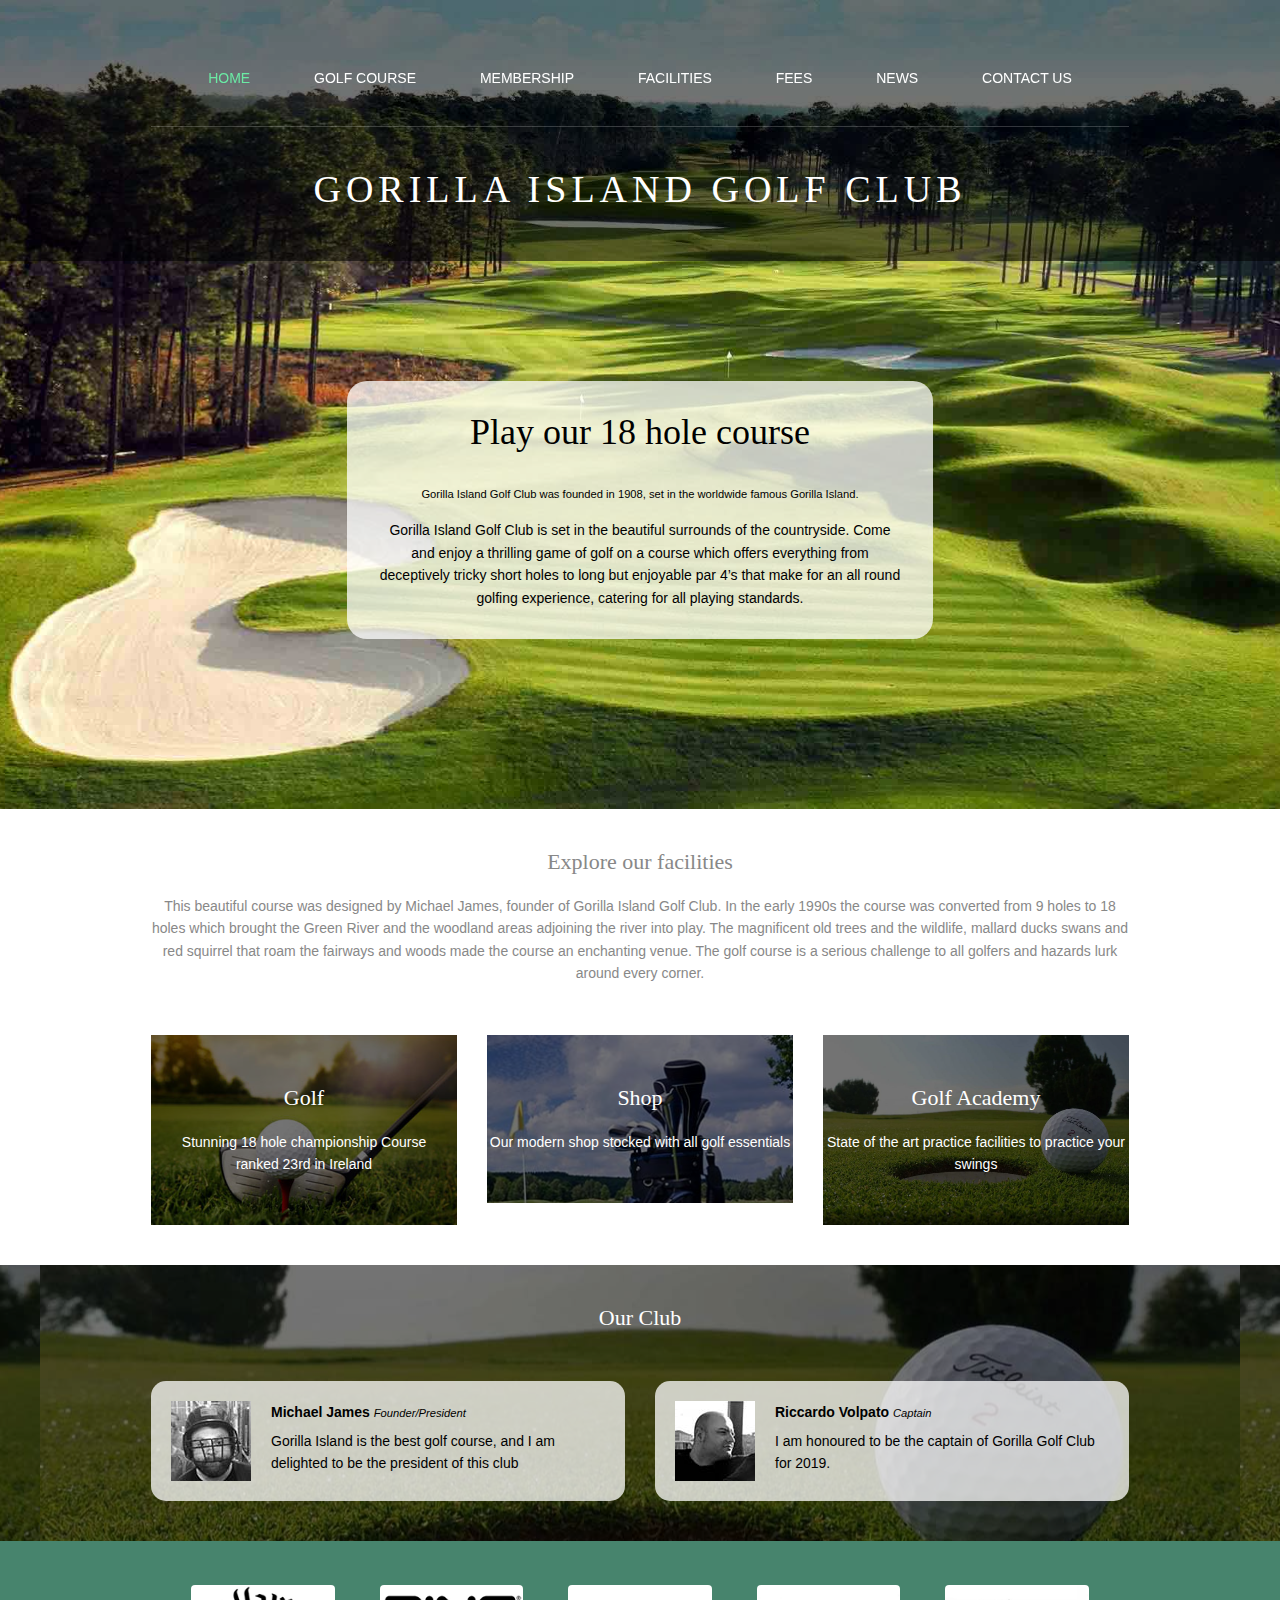
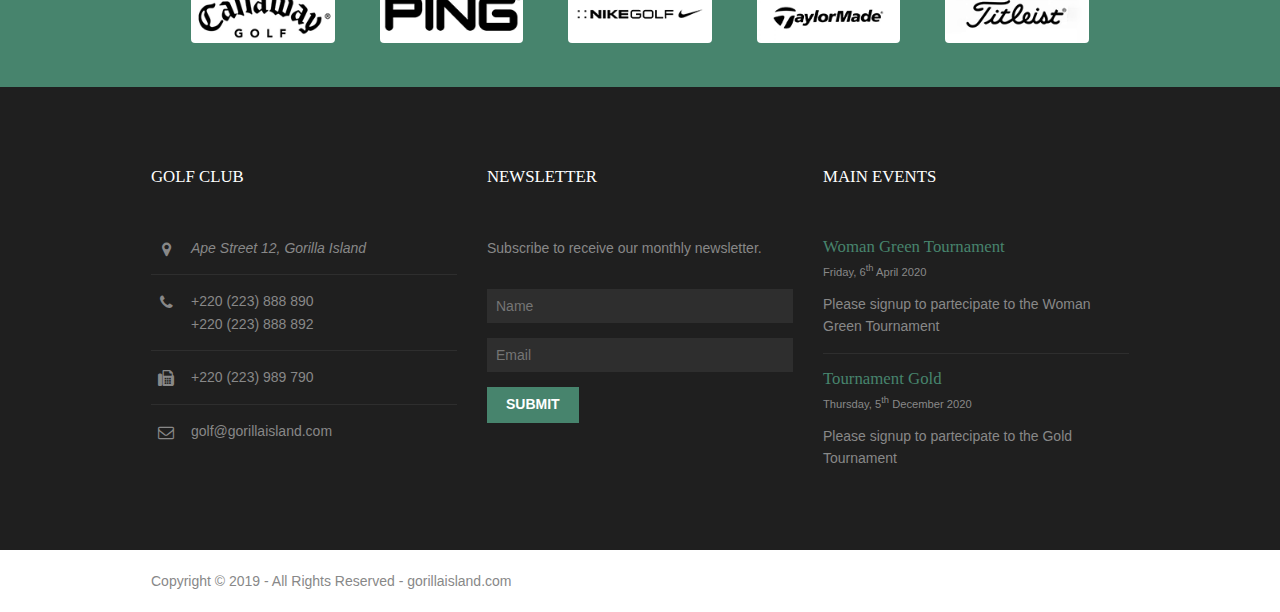
<file: index.html>
<!DOCTYPE html>
<html lang="en">
    <head>
        <title>Gorilla Island Golf Club</title>
        <meta charset="utf-8" />
        <meta http-equiv="Content-Type" content="text/html; charset=utf-8" />
        <link rel="icon" type="image/png" sizes="32x32" href="images/favicon/favicon-32x32.png" />
        <link rel="icon" type="image/png" sizes="96x96" href="images/favicon/favicon-96x96.png" />
        <link rel="icon" type="image/png" sizes="16x16" href="images/favicon/favicon-16x16.png" />
        <meta name="robots" content="index, follow" />
        <meta name="theme-color" content="#47846d" />
        <meta name="description" content="Gorilla Island golf course, our team, golf course, golf tournaments, driving range, pga tour, titleist, callaway, ping, taylormade" />
        <meta name="viewport" content="width=device-width, initial-scale=1.0, maximum-scale=1.0, user-scalable=no" />
        <link href="styles/layout.css" rel="stylesheet" type="text/css" media="all" />
        <link href="styles/jquery.modal.min.css" rel="stylesheet" type="text/css" media="all" />
        <meta property="og:title" content="European Travel Destinations">
        <meta property="og:description" content="orilla Island golf course, our team, golf course, golf tournaments, driving range, pga tour, titleist, callaway, ping, taylormade">
        <meta property="og:image" content="http://euro-travel-example.com/images/golf_1.jpg">
        <meta property="og:url" content="https://gorillaislandgolfclub.netlify.com">
        <meta property="twitter:title" content="European Travel Destinations">
        <meta property="twitter:description" content="orilla Island golf course, our team, golf course, golf tournaments, driving range, pga tour, titleist, callaway, ping, taylormade">
        <meta property="twitter:image" content="http://euro-travel-example.com/images/golf_1.jpg">
        <meta name="twitter:card" content="summary_large_image">
    </head>
    <body id="top">
        <!--background image -->
        <div class="bgded">
            <div class="wrapper overlay headerOverlay">
                <header id="header" class="hoc clear">
                    <nav id="main-nav" class="clear">
                        <input class="menu-btn" type="checkbox" id="menu-btn" />
                        <label class="menu-icon" for="menu-btn">
                            <span class="navicon"></span>
                        </label>
                        <ul class="menu">
                            <li class="active"><a href="/">Home</a></li>
                            <li><a href="/golf-course">Golf Course</a></li>
                            <li><a href="/membership">Membership</a></li>
                            <li><a href="/facilities">Facilities</a></li>
                            <li><a href="/fees">Fees</a></li>
                            <li><a href="/news">News</a></li>
                            <li><a href="/contact-us">Contact Us</a></li>
                        </ul>
                    </nav>
                    <div id="logo">
                        <h1>
                            <a href="index.html">Gorilla Island Golf Club</a>
                        </h1>
                    </div>
                </header>
            </div>
            <div id="pageintro" class="hoc clear">
                <article>
                    <div class="introtxt">
                        <h2 class="heading">
                            Play our 18 hole course
                        </h2>
                        <p class="font-xs nospace">
                            Gorilla Island Golf Club was founded in 1908, set in the worldwide famous Gorilla Island.
                        </p>
                        <p>
                            Gorilla Island Golf Club is set in the beautiful surrounds of the countryside. Come and enjoy a thrilling game
                            of golf on a course which offers everything from deceptively tricky short holes to long but enjoyable par 4’s
                            that make for an all round golfing experience, catering for all playing standards.
                        </p>
                    </div>
                </article>
            </div>
        </div>

        <div class="wrapper row3">
            <main class="hoc container clear">
                <div class="center btmspace-50">
                    <h2 class="heading">Explore our facilities</h2>
                    <p>
                        This beautiful course was designed by Michael James, founder of Gorilla Island Golf Club. In the early 1990s the
                        course was converted from 9 holes to 18 holes which brought the Green River and the woodland areas adjoining the
                        river into play. The magnificent old trees and the wildlife, mallard ducks swans and red squirrel that roam the
                        fairways and woods made the course an enchanting venue. The golf course is a serious challenge to all golfers and
                        hazards lurk around every corner.
                    </p>
                </div>
                <ul class="nospace group blocks">
                    <li class="one_third first bgded overlay" style="background-image:url('images/golf_9.jpg');">
                        <h2>Golf</h2>
                        Stunning 18 hole championship Course <br />
                        ranked 23rd in Ireland
                    </li>
                    <li class="one_third bgded overlay" style="background-image:url('images/golf_8.jpg');">
                        <h2>Shop</h2>
                        Our modern shop stocked with all golf essentials
                    </li>
                    <li class="one_third bgded overlay" style="background-image:url('images/golf_12.jpg');">
                        <h2>Golf Academy</h2>
                        State of the art practice facilities to practice your swings
                    </li>
                </ul>
                <div class="clear"></div>
            </main>
        </div>
        <div class="bgded overlay" style="background:url('images/golf_12.jpg') center center;">
            <section id="testimonials" class="hoc container clear">
                <div class="center btmspace-50">
                    <h2 class="heading">Our Club</h2>
                </div>
                <ul class="nospace group">
                    <li class="one_half first">
                        <div class="clear">
                            <img src="images/founder.jpg" alt="Founder image" />
                            <span class="block"><strong>Michael James</strong> <em>Founder/President</em></span>
                            <blockquote>
                                Gorilla Island is the best golf course, and I am delighted to be the president of this club
                            </blockquote>
                        </div>
                    </li>
                    <li class="one_half">
                        <div class="clear">
                            <img src="images/captain.jpg" alt="" />
                            <span class="block"><strong>Riccardo Volpato</strong> <em>Captain</em></span>
                            <blockquote>
                                I am honoured to be the captain of Gorilla Golf Club for 2019.
                            </blockquote>
                        </div>
                    </li>
                </ul>
            </section>
        </div>
        <div class="wrapper coloured">
            <div class="hoc clear">
                <figure id="logos">
                    <ul class="nospace group">
                        <li>
                            <img src="images/logo/callaway.png" alt="Logo Callaway" />
                        </li>
                        <li>
                            <img src="images/logo/ping.png" alt="Logo Ping" />
                        </li>
                        <li>
                            <img src="images/logo/naike.png" alt="Logo Naike" />
                        </li>
                        <li>
                            <img src="images/logo/taylorMade.png" alt="" />
                        </li>
                        <li>
                            <img src="images/logo/titleist.png" alt="" />
                        </li>
                    </ul>
                    <figcaption class="hidden">
                        <a class="btn small" href="#">More &raquo;</a>
                    </figcaption>
                </figure>
            </div>
        </div>
        <div class="wrapper row4">
            <footer id="footer" class="hoc clear">
                <div class="one_third first">
                    <h6 class="title">Golf Club</h6>
                    <ul class="nospace linklist contact">
                        <li>
                            <i class="fa fa-map-marker"></i>
                            <address>
                                Ape Street 12, Gorilla Island
                            </address>
                        </li>
                        <li>
                            <i class="fa fa-phone"></i> +220 (223) 888 890<br />
                            +220 (223) 888 892
                        </li>
                        <li><i class="fa fa-fax"></i> +220 (223) 989 790</li>
                        <li>
                            <i class="fa fa-envelope-o"></i>
                            golf@gorillaisland.com
                        </li>
                    </ul>
                </div>

                <div class="one_third">
                    <h6 class="title">newsletter</h6>
                    <p class="btmspace-30">
                        Subscribe to receive our monthly newsletter.
                    </p>
                    <form id="newsletterForm" novalidate="novalidate" action method="GET">
                        <fieldset>
                            <legend>Newsletter:</legend>
                            <input class="btmspace-15" type="text" name="name" value=""  placeholder="Name" required  />
                            <input class="btmspace-15" type="email"  name="email" value="" placeholder="Email" required />
                            <button type="submit" value="submit">Submit</button>
                        </fieldset>
                    </form>
                </div>
                <div class="one_third">
                    <h6 class="title">Main Events</h6>
                    <ul class="nospace linklist">
                        <li>
                            <article>
                                <h2 class="nospace font-x1">
                                    <a href="/news">Woman Green Tournament </a>
                                </h2>
                                <time class="font-xs block btmspace-10" datetime="2020-04-06">Friday, 6<sup>th</sup> April 2020</time>
                                <p class="nospace">
                                    Please signup to partecipate to the Woman Green Tournament
                                </p>
                            </article>
                        </li>
                        <li>
                            <article>
                                <h2 class="nospace font-x1">
                                    <a href="/news">Tournament Gold</a>
                                </h2>
                                <time class="font-xs block btmspace-10" datetime="2020-04-05">Thursday, 5<sup>th</sup> December 2020</time>
                                <p class="nospace">
                                    Please signup to partecipate to the Gold Tournament
                                </p>
                            </article>
                        </li>
                    </ul>
                </div>
            </footer>
        </div>
        <div class="wrapper row5">
            <div id="copyright" class="hoc clear">
                <p class="fl_left">
                    Copyright &copy; 2019 - All Rights Reserved -
                    <a href="#">gorillaisland.com</a>
                </p>
            </div>
        </div>
        <div class="modal center" id="newsletter-modal">
            <div class="stack">
                <h2>Hi <span id="newsletterName"></span>, thanks for subscribing to our newsletter!</h2>
                <a id="modal-close" href="#" class="btn btn-primary" rel="modal:close">Close</a>
            </div>
        </div>
        <a id="backtotop" href="#top"><i class="fa fa-chevron-up"></i></a>
        <!-- JAVASCRIPTS -->
        <script src="scripts/jquery.min.js"></script>
        <script src="scripts/jquery.modal.min.js"></script>
        <script src="scripts/jquery.validate.min.js"></script>
        <script src="scripts/newsletter.js"></script>
        <script src="scripts/jquery.backtotop.js"></script>
    </body>
</html>
</file>
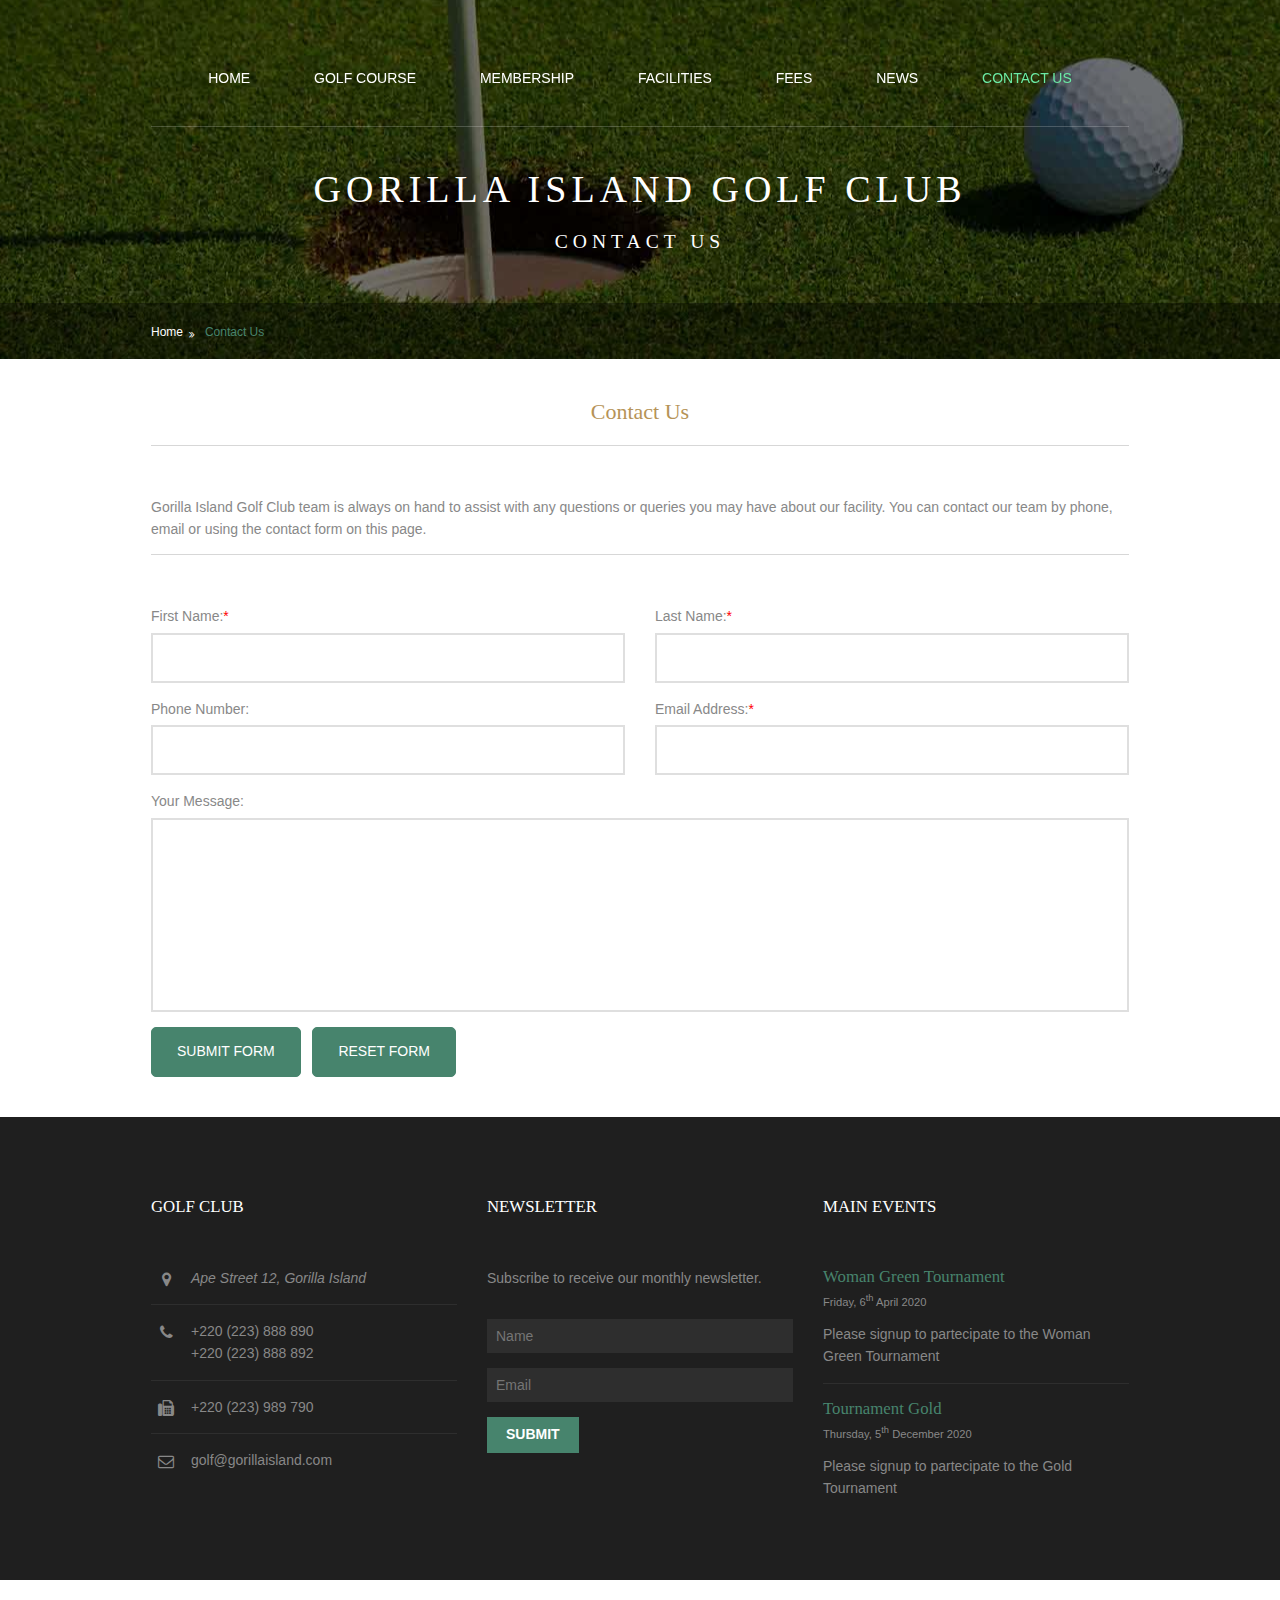
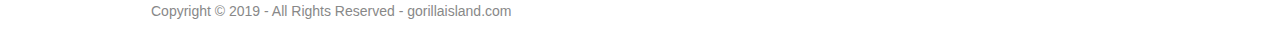
<file: contact-us/index.html>
<!DOCTYPE html>
<html lang="en">
    <head>
        <title>Gorilla Island Golf Club - About Us</title>
        <meta charset="utf-8" />
        <meta http-equiv="Content-Type" content="text/html; charset=utf-8" />
        <link rel="icon" type="image/png" sizes="32x32" href="../images/favicon/favicon-32x32.png" />
        <link rel="icon" type="image/png" sizes="96x96" href="../images/favicon/favicon-96x96.png" />
        <link rel="icon" type="image/png" sizes="16x16" href="../images/favicon/favicon-16x16.png" />
        <meta name="robots" content="index, follow" />
        <meta name="theme-color" content="#47846d" />
        <meta name="description" content="Gorilla Island golf course, contact our team, golf course, golf tournaments, driving range, pga tour, titleist, callaway, ping, taylormade" />
        <meta name="viewport" content="width=device-width, initial-scale=1.0, maximum-scale=1.0, user-scalable=no" />
        <link href="../styles/layout.css" rel="stylesheet" type="text/css" media="all" />
        <link href="../styles/jquery.modal.min.css" rel="stylesheet" type="text/css" media="all" />
    </head>

    <body id="top">
        <div class="bgded" style="background:url('../images/backgrounds/golf_bkg_1.jpg') center center;">
            <div class="wrapper overlay">
                <header id="header" class="hoc clear">
                    <nav id="main-nav" class="clear">
                        <input class="menu-btn" type="checkbox" id="menu-btn" />
                        <label class="menu-icon" for="menu-btn">
                            <span class="navicon"></span>
                        </label>
                        <ul class="menu">
                            <li><a href="/">Home</a></li>
                            <li><a href="/golf-course">Golf Course</a></li>
                            <li><a href="/membership">Membership</a></li>
                            <li><a href="/facilities">Facilities</a></li>
                            <li><a href="/fees">Fees</a></li>
                            <li><a href="/news">News</a></li>
                            <li class="active"><a href="/contact-us">Contact Us</a></li>
                        </ul>
                    </nav>
                    <div id="logo">
                        <h1>
                            <a href="/">Gorilla Island Golf Club</a>
                            <p>Contact Us</p>
                        </h1>
                    </div>
                </header>
            </div>
            <div class="wrapper row1">
                <div id="breadcrumb" class="hoc clear">
                    <ul>
                        <li><a href="/">Home</a></li>
                        <li><a href="/contact-us">Contact Us</a></li>
                    </ul>
                </div>
            </div>
        </div>
        <div class="wrapper row3">
            <main class="hoc container clear">
                <div class="content">
                    <div class="center btmspace-50">
                        <h1 class="gold">Contact Us</h1>
                        <hr />
                    </div>
                    <p>
                        Gorilla Island Golf Club team is always on hand to assist with any questions or queries you may have about our
                        facility. You can contact our team by phone, email or using the contact form on this page.
                    </p>
                    <div class="wrapper row3">
                        <section>
                            <div class="wrapper row3">
                                <div class="center btmspace-50">
                                    <hr />
                                </div>

                                <form id="contactForm" novalidate="novalidate" action method="GET">
                                    <div class="one_half first">
                                        <label for="firstname">First Name:<span>*</span></label>
                                        <input type="text" name="firstname" id="firstname" value="" size="22" required />
                                    </div>
                                    <div class="one_half">
                                        <label for="lastname">Last Name:<span>*</span></label>
                                        <input type="text" name="lastname" id="lastname" value="" size="22" required />
                                    </div>
                                    <div class="one_half first">
                                        <label for="email">Phone Number:</label>
                                        <input type="tel" name="phone" id="phone" value="" size="55" />
                                    </div>
                                    <div class="one_half">
                                        <label for="email">Email Address:<span>*</span></label>
                                        <input type="email" name="email" id="email" value="" size="55" required />
                                    </div>

                                    <div class="block clear">
                                        <label for="comment">Your Message:</label>
                                        <textarea name="comment" id="comment" cols="25" rows="10"></textarea>
                                    </div>
                                    <div>
                                        <input class="btn" type="submit" name="submit" value="Submit Form" />
                                        &nbsp;
                                        <input class="btn" type="reset" name="reset" value="Reset Form" />
                                    </div>
                                </form>

                                <div class="modal center" id="form-submit-modal">
                                    <div class="stack">
                                        <h2>Hi <span id="modalFirstName"></span>, thanks for contacting us!</h2>
                                        <p>Your Request has been submitted, we will reply a soon as possible!</p>
                                        <a id="modal-close" href="#" class="btn btn-primary" rel="modal:close">Close</a>
                                    </div>
                                </div>
                            </div>
                        </section>
                    </div>
                </div>
            </main>
        </div>

        <div class="wrapper row4">
            <footer id="footer" class="hoc clear">
                <div class="one_third first">
                    <h6 class="title">Golf Club</h6>
                    <ul class="nospace linklist contact">
                        <li>
                            <i class="fa fa-map-marker"></i>
                            <address>
                                Ape Street 12, Gorilla Island
                            </address>
                        </li>
                        <li>
                            <i class="fa fa-phone"></i> +220 (223) 888 890<br />
                            +220 (223) 888 892
                        </li>
                        <li><i class="fa fa-fax"></i> +220 (223) 989 790</li>
                        <li>
                            <i class="fa fa-envelope-o"></i>
                            golf@gorillaisland.com
                        </li>
                    </ul>
                </div>

                <div class="one_third">
                    <h6 class="title">newsletter</h6>
                    <p class="btmspace-30">
                        Subscribe to receive our monthly newsletter.
                    </p>
                    <form id="newsletterForm" novalidate="novalidate" action method="GET">
                        <fieldset>
                            <legend>Newsletter:</legend>
                            <input class="btmspace-15" type="text" name="name" value=""  placeholder="Name" required  />
                            <input class="btmspace-15" type="email"  name="email" value="" placeholder="Email" required />
                            <button type="submit" value="submit">Submit</button>
                        </fieldset>
                    </form>
                </div>
                <div class="one_third">
                    <h6 class="title">Main Events</h6>
                    <ul class="nospace linklist">
                        <li>
                            <article>
                                <h2 class="nospace font-x1">
                                    <a href="/news">Woman Green Tournament </a>
                                </h2>
                                <time class="font-xs block btmspace-10" datetime="2020-04-06">Friday, 6<sup>th</sup> April 2020</time>
                                <p class="nospace">
                                    Please signup to partecipate to the Woman Green Tournament
                                </p>
                            </article>
                        </li>
                        <li>
                            <article>
                                <h2 class="nospace font-x1">
                                    <a href="/news">Tournament Gold</a>
                                </h2>
                                <time class="font-xs block btmspace-10" datetime="2020-04-05">Thursday, 5<sup>th</sup> December 2020</time>
                                <p class="nospace">
                                    Please signup to partecipate to the Gold Tournament
                                </p>
                            </article>
                        </li>
                    </ul>
                </div>
            </footer>
        </div>
        <div class="wrapper row5">
            <div id="copyright" class="hoc clear">
                <p class="fl_left">
                    Copyright &copy; 2019 - All Rights Reserved -
                    <a href="#">gorillaisland.com</a>
                </p>
            </div>
        </div>
        <div class="modal center" id="newsletter-modal">
            <div class="stack">
                <h2>Hi <span id="newsletterName"></span>, thanks for subscribing to our newsletter!</h2>
                <a id="modal-close" href="#" class="btn btn-primary" rel="modal:close">Close</a>
            </div>
        </div>          
        <a id="backtotop" href="#top"><i class="fa fa-chevron-up"></i></a>
        <!-- JAVASCRIPTS -->
        <script src="../scripts/jquery.min.js"></script>
        <script src="../scripts/jquery.modal.min.js"></script>
        <script src="../scripts/jquery.validate.min.js"></script>
        <script src="../scripts/contact.js"></script>
        <script src="../scripts/newsletter.js"></script>
        <script src="../scripts/jquery.backtotop.js"></script>
    </body>
</html>
</file>
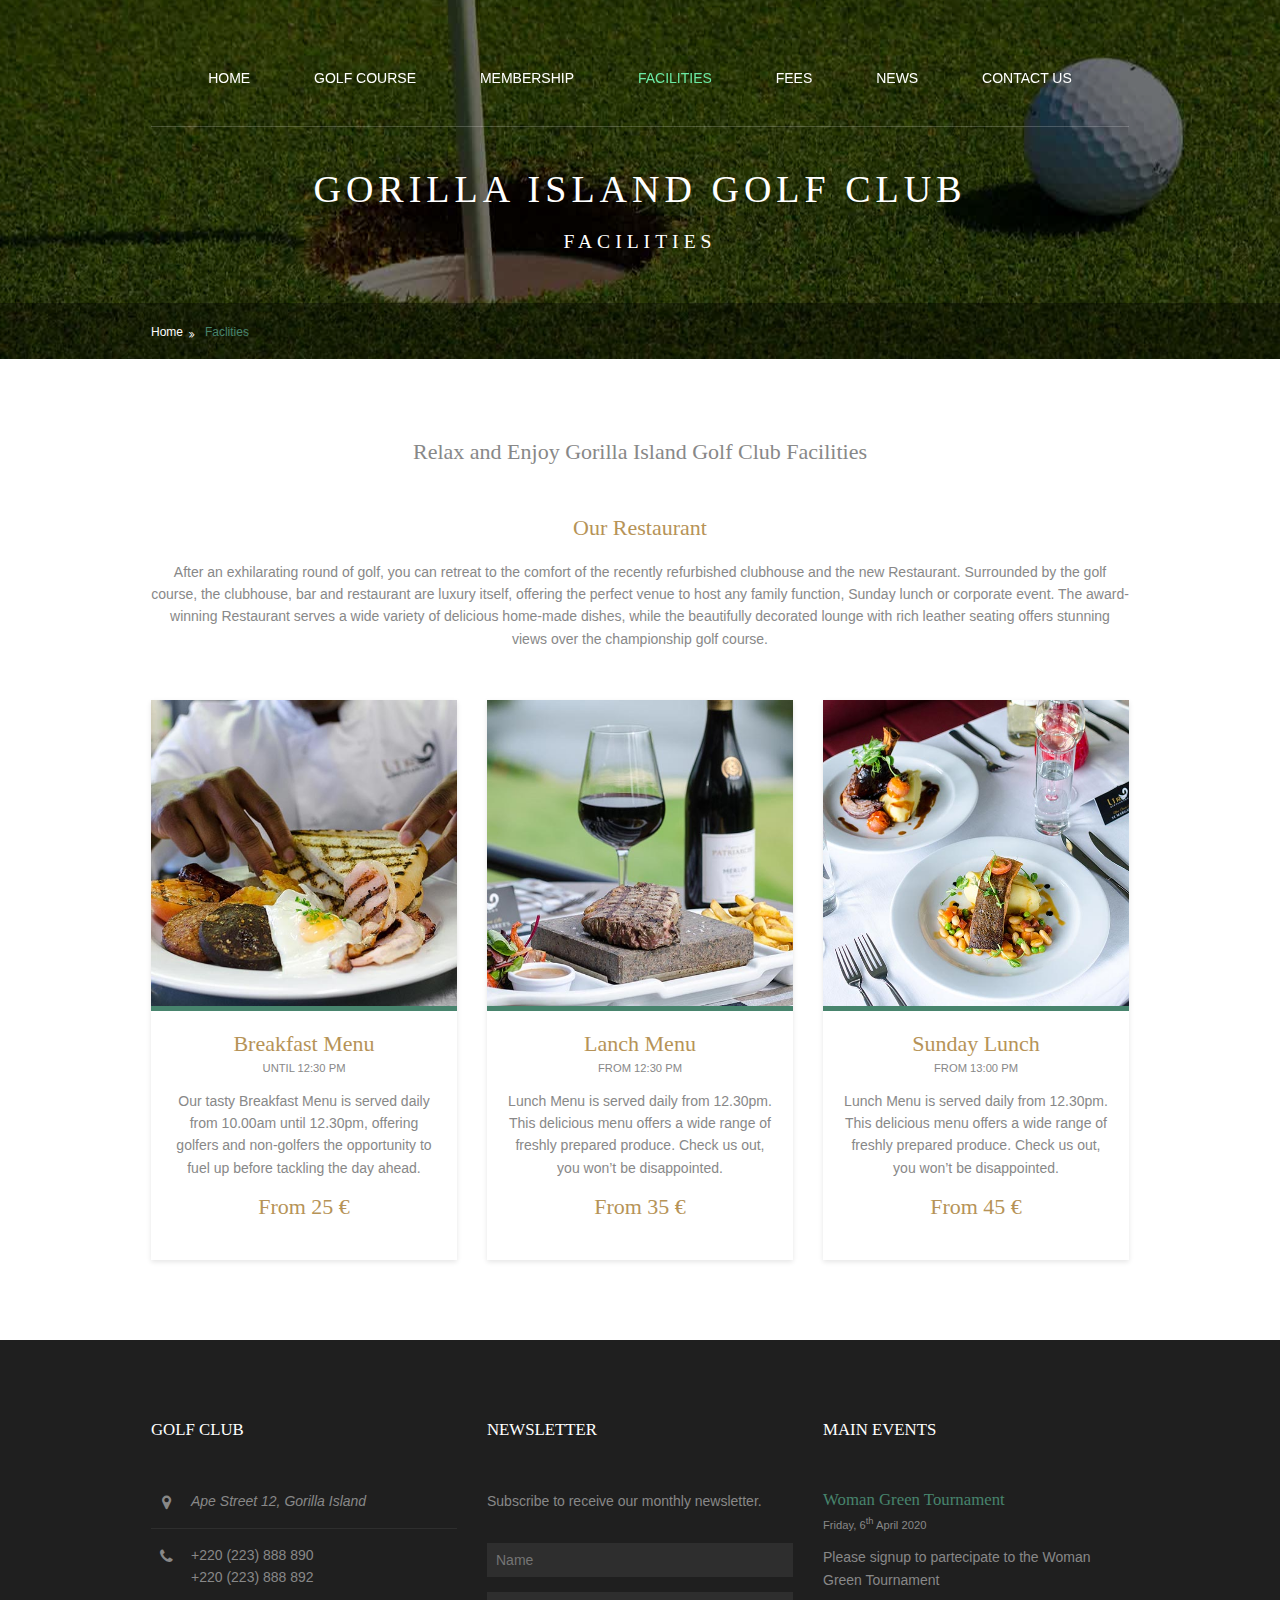
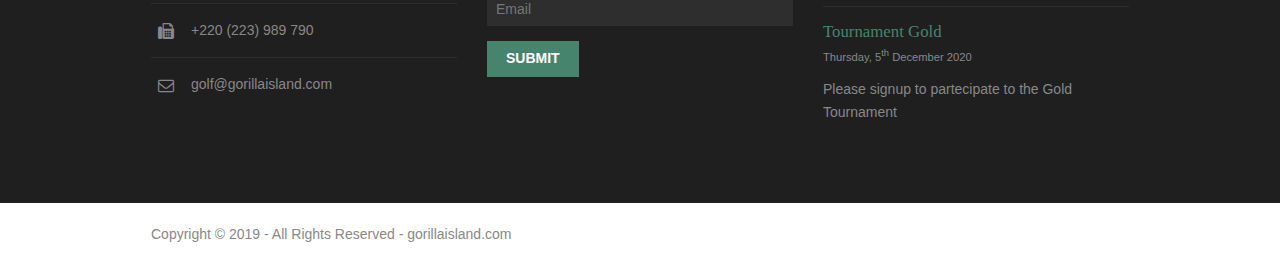
<file: facilities/index.html>
<!DOCTYPE html>
<html lang="en">
    <head>
        <title>Gorilla Island Golf Club - Facilities</title>
        <meta charset="utf-8" />
        <meta http-equiv="Content-Type" content="text/html; charset=utf-8" />
        <link rel="icon" type="image/png" sizes="32x32" href="../images/favicon/favicon-32x32.png" />
        <link rel="icon" type="image/png" sizes="96x96" href="../images/favicon/favicon-96x96.png" />
        <link rel="icon" type="image/png" sizes="16x16" href="../images/favicon/favicon-16x16.png" />
        <meta name="robots" content="index, follow" />
        <meta name="theme-color" content="#47846d" />
        <meta name="description" content="Gorilla Island golf course, our facilities, golf course, golf tournaments, driving range, pga tour, titleist, callaway, ping, taylormade" />
        <meta name="viewport" content="width=device-width, initial-scale=1.0, maximum-scale=1.0, user-scalable=no" />
        <link href="../styles/layout.css" rel="stylesheet" type="text/css" media="all" />
        <link href="../styles/jquery.modal.min.css" rel="stylesheet" type="text/css" media="all" />
    </head>

    <body id="top">
        <div class="bgded" style="background:url('../images/backgrounds/golf_bkg_1.jpg') center center;">
            <div class="wrapper overlay">
                <header id="header" class="hoc clear">
                    <nav id="main-nav" class="clear">
                        <input class="menu-btn" type="checkbox" id="menu-btn" />
                        <label class="menu-icon" for="menu-btn">
                            <span class="navicon"></span>
                        </label>
                        <ul class="menu">
                            <li><a href="/">Home</a></li>
                            <li><a href="/golf-course">Golf Course</a></li>
                            <li><a href="/membership">Membership</a></li>
                            <li class="active"><a href="/facilities">Facilities</a></li>
                            <li><a href="/fees">Fees</a></li>
                            <li><a href="/news">News</a></li>
                            <li><a href="/contact-us">Contact Us</a></li>
                        </ul>
                    </nav>
                    <div id="logo">
                        <h1>
                            <a href="/">Gorilla Island Golf Club</a>
                            <p>Facilities</p>
                        </h1>
                    </div>
                </header>
            </div>
            <div class="wrapper row1">
                <div id="breadcrumb" class="hoc clear">
                    <ul>
                        <li><a href="/">Home</a></li>
                        <li><a href="/facilities">Faclities</a></li>
                    </ul>
                </div>
            </div>
        </div>
        <div class="wrapper row3">
            <main class="hoc container clear">
                <div class="content">
                    <div class="wrapper row3">
                        <section class="hoc container clear">
                            <div class="center btmspace-50">
                                <h1>Relax and Enjoy Gorilla Island Golf Club Facilities</h1>
                            </div>
                            <div class="center btmspace-50">
                                <h1 class="heading gold">Our Restaurant</h1>
                                <p>
                                    After an exhilarating round of golf, you can retreat to the comfort of the recently refurbished
                                    clubhouse and the new Restaurant. Surrounded by the golf course, the clubhouse, bar and restaurant
                                    are luxury itself, offering the perfect venue to host any family function, Sunday lunch or corporate
                                    event. The award-winning Restaurant serves a wide variety of delicious home-made dishes, while the
                                    beautifully decorated lounge with rich leather seating offers stunning views over the championship golf
                                    course.
                                </p>
                            </div>
                            <ul class="nospace elements">
                                <li class="one_third first">
                                    <article>
                                        <img src="../images/rest_1.jpg" alt="golf restaurant" />
                                        <div class="txtwrap">
                                            <h6 class="heading gold">Breakfast Menu</h6>
                                            <time>UNTIL 12:30 PM</time>
                                            <p>
                                                Our tasty Breakfast Menu is served daily from 10.00am until 12.30pm, offering golfers and
                                                non-golfers the opportunity to fuel up before tackling the day ahead.
                                            </p>
                                            <h2 class="gold">From 25 €</h2>
                                        </div>
                                    </article>
                                </li>
                                <li class="one_third">
                                    <article>
                                        <img src="../images/rest_2.jpg" alt="golf restaurant" />
                                        <div class="txtwrap">
                                            <h6 class="heading gold">Lanch Menu</h6>
                                            <time>FROM 12:30 PM</time>
                                            <p>
                                                Lunch Menu is served daily from 12.30pm. This delicious menu offers a wide range of
                                                freshly prepared produce. Check us out, you won’t be disappointed.
                                            </p>
                                            <h2 class="gold">From 35 €</h2>
                                        </div>
                                    </article>
                                </li>
                                <li class="one_third">
                                    <article>
                                        <img src="../images/rest_3.jpg" alt="golf restaurant" />
                                        <div class="txtwrap">
                                            <h6 class="heading gold">Sunday Lunch</h6>
                                            <time>FROM 13:00 PM</time>
                                            <p>
                                                Lunch Menu is served daily from 12.30pm. This delicious menu offers a wide range of
                                                freshly prepared produce. Check us out, you won’t be disappointed.
                                            </p>
                                            <h2 class="gold">From 45 €</h2>
                                        </div>
                                    </article>
                                </li>
                            </ul>
                        </section>
                    </div>
                </div>
            </main>
        </div>

        <div class="wrapper row4">
            <footer id="footer" class="hoc clear">
                <div class="one_third first">
                    <h6 class="title">Golf Club</h6>
                    <ul class="nospace linklist contact">
                        <li>
                            <i class="fa fa-map-marker"></i>
                            <address>
                                Ape Street 12, Gorilla Island
                            </address>
                        </li>
                        <li>
                            <i class="fa fa-phone"></i> +220 (223) 888 890<br />
                            +220 (223) 888 892
                        </li>
                        <li><i class="fa fa-fax"></i> +220 (223) 989 790</li>
                        <li>
                            <i class="fa fa-envelope-o"></i>
                            golf@gorillaisland.com
                        </li>
                    </ul>
                </div>

                <div class="one_third">
                    <h6 class="title">newsletter</h6>
                    <p class="btmspace-30">
                        Subscribe to receive our monthly newsletter.
                    </p>
                    <form id="newsletterForm" novalidate="novalidate" action method="GET">
                        <fieldset>
                            <legend>Newsletter:</legend>
                            <input class="btmspace-15" type="text" name="name" value=""  placeholder="Name" required  />
                            <input class="btmspace-15" type="email"  name="email" value="" placeholder="Email" required />
                            <button type="submit" value="submit">Submit</button>
                        </fieldset>
                    </form>
                </div>
                <div class="one_third">
                    <h6 class="title">Main Events</h6>
                    <ul class="nospace linklist">
                        <li>
                            <article>
                                <h2 class="nospace font-x1">
                                    <a href="/news">Woman Green Tournament </a>
                                </h2>
                                <time class="font-xs block btmspace-10" datetime="2020-04-06">Friday, 6<sup>th</sup> April 2020</time>
                                <p class="nospace">
                                    Please signup to partecipate to the Woman Green Tournament
                                </p>
                            </article>
                        </li>
                        <li>
                            <article>
                                <h2 class="nospace font-x1">
                                    <a href="/news">Tournament Gold</a>
                                </h2>
                                <time class="font-xs block btmspace-10" datetime="2020-04-05">Thursday, 5<sup>th</sup> December 2020</time>
                                <p class="nospace">
                                    Please signup to partecipate to the Gold Tournament
                                </p>
                            </article>
                        </li>
                    </ul>
                </div>
            </footer>
        </div>
        <div class="wrapper row5">
            <div id="copyright" class="hoc clear">
                <p class="fl_left">
                    Copyright &copy; 2019 - All Rights Reserved -
                    <a href="#">gorillaisland.com</a>
                </p>
            </div>
        </div>
        <div class="modal center" id="newsletter-modal">
            <div class="stack">
                <h2>Hi <span id="newsletterName"></span>, thanks for subscribing to our newsletter!</h2>
                <a id="modal-close" href="#" class="btn btn-primary" rel="modal:close">Close</a>
            </div>
        </div>          
        <a id="backtotop" href="#top"><i class="fa fa-chevron-up"></i></a>
        <!-- JAVASCRIPTS -->
        <script src="../scripts/jquery.min.js"></script>
        <script src="../scripts/jquery.modal.min.js"></script>
        <script src="../scripts/jquery.validate.min.js"></script>
        <script src="../scripts/newsletter.js"></script>
        <script src="../scripts/jquery.backtotop.js"></script>
    </body>
</html>
</file>
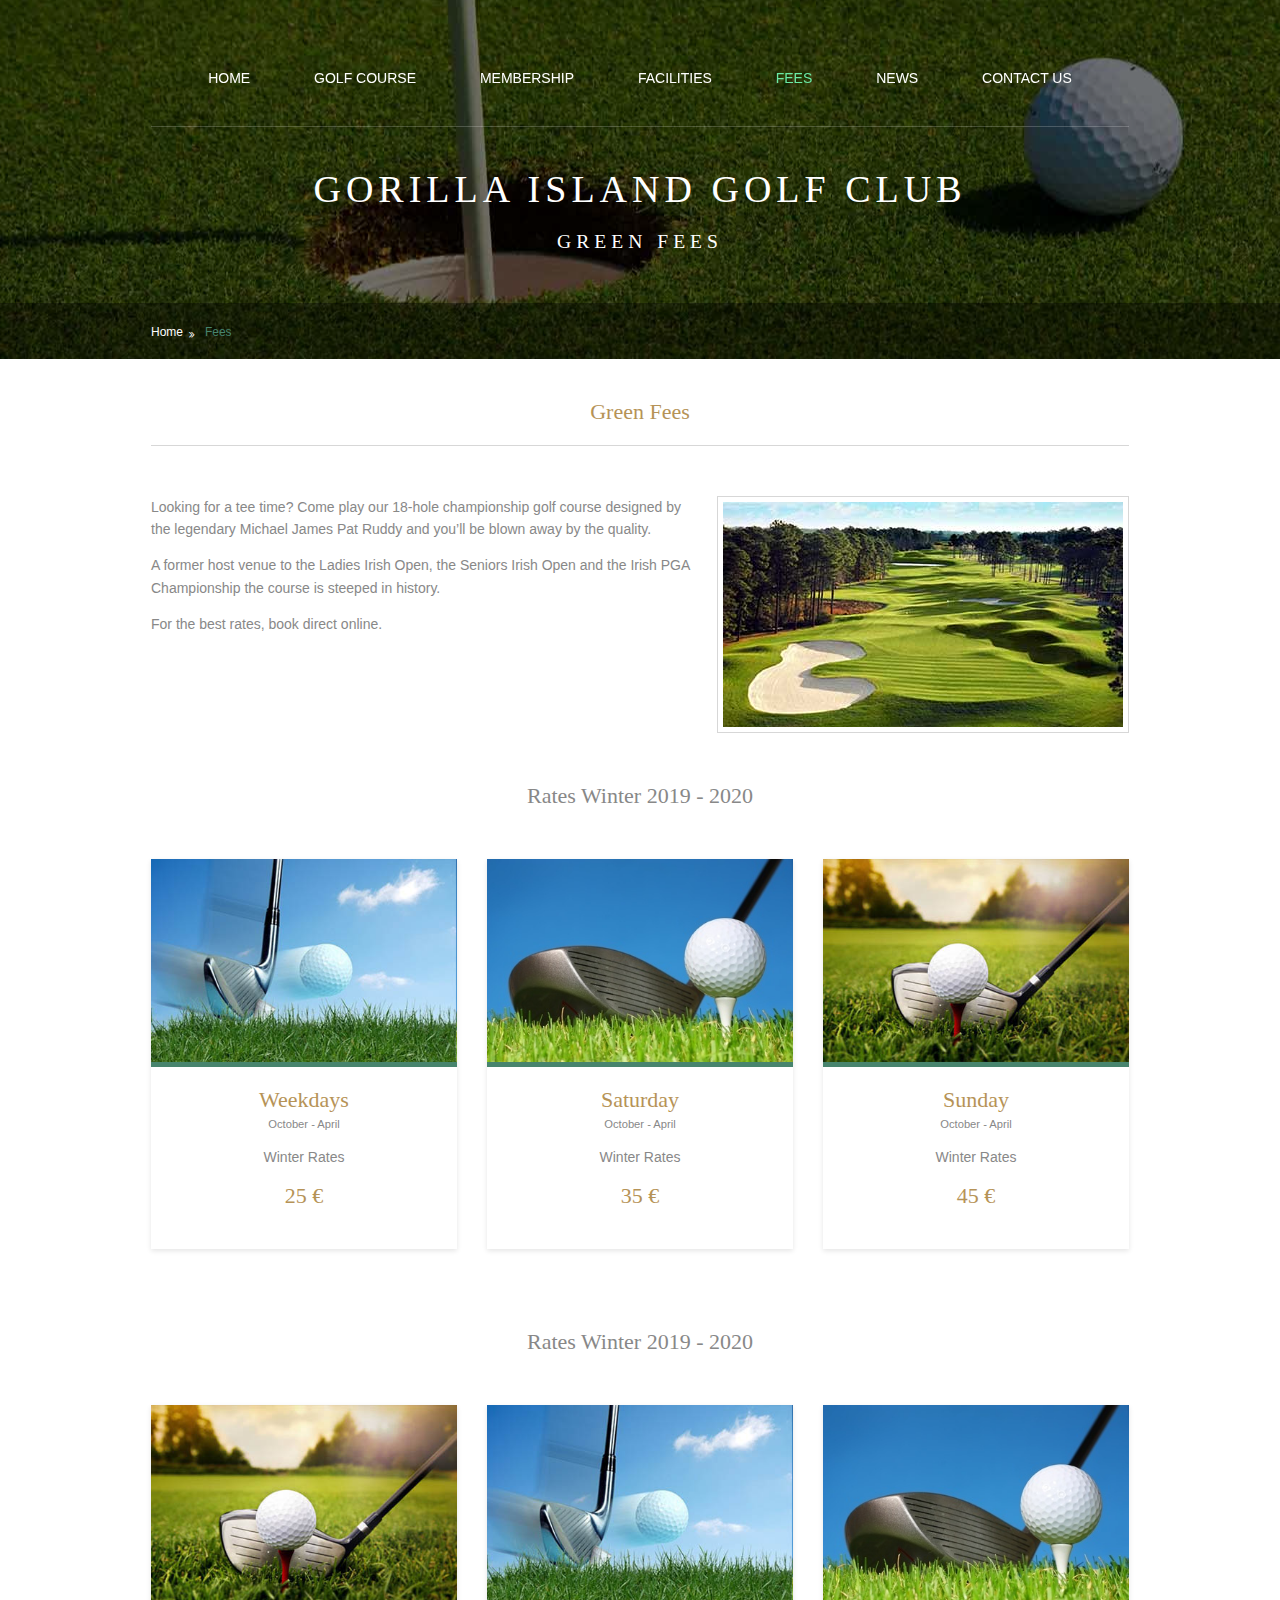
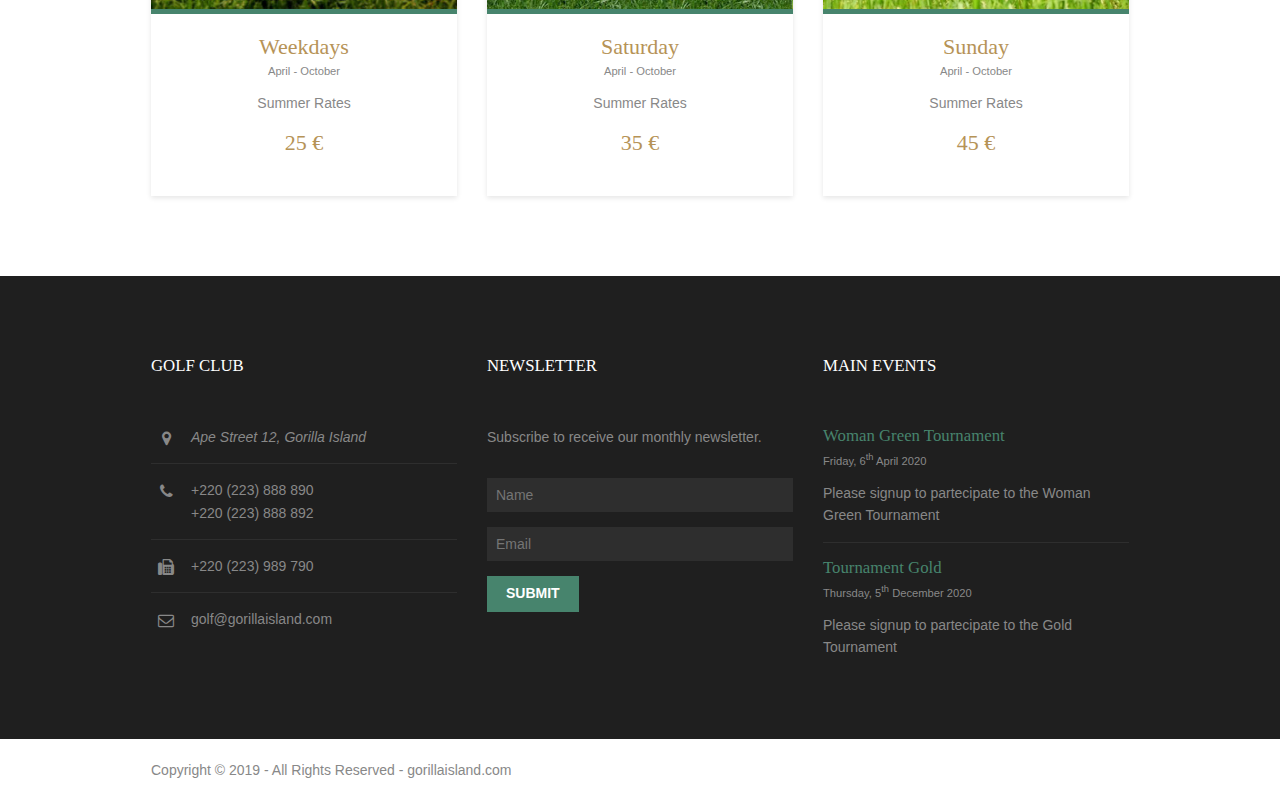
<file: fees/index.html>
<!DOCTYPE html>
<html lang="en">
    <head>
        <title>Gorilla Island Golf Club - Fees</title>
        <meta charset="utf-8" />
        <meta http-equiv="Content-Type" content="text/html; charset=utf-8" />
        <link rel="icon" type="image/png" sizes="32x32" href="../images/favicon/favicon-32x32.png" />
        <link rel="icon" type="image/png" sizes="96x96" href="../images/favicon/favicon-96x96.png" />
        <link rel="icon" type="image/png" sizes="16x16" href="../images/favicon/favicon-16x16.png" />
        <meta name="robots" content="index, follow" />
        <meta name="theme-color" content="#47846d" />
        <meta name="description" content="Gorilla Island golf course, our club fees, golf course, golf tournaments, driving range, pga tour, titleist, callaway, ping, taylormade" />
        <meta name="viewport" content="width=device-width, initial-scale=1.0, maximum-scale=1.0, user-scalable=no" />
        <link href="../styles/layout.css" rel="stylesheet" type="text/css" media="all" />
        <link href="../styles/jquery.modal.min.css" rel="stylesheet" type="text/css" media="all" />
    </head>

    <body id="top">
        <div class="bgded" style="background:url('../images/backgrounds/golf_bkg_1.jpg') center center;">
            <div class="wrapper overlay">
                <header id="header" class="hoc clear">
                    <nav id="main-nav" class="clear">
                        <input class="menu-btn" type="checkbox" id="menu-btn" />
                        <label class="menu-icon" for="menu-btn">
                            <span class="navicon"></span>
                        </label>
                        <ul class="menu">
                            <li><a href="/">Home</a></li>
                            <li><a href="/golf-course">Golf Course</a></li>
                            <li><a href="/membership">Membership</a></li>
                            <li><a href="/facilities">Facilities</a></li>
                            <li class="active"><a href="/fees">Fees</a></li>
                            <li><a href="/news">News</a></li>
                            <li><a href="/contact-us">Contact Us</a></li>
                        </ul>
                    </nav>
                    <div id="logo">
                        <h1>
                            <a href="/">Gorilla Island Golf Club</a>
                            <p>Green Fees</p>
                        </h1>
                    </div>
                </header>
            </div>
            <div class="wrapper row1">
                <div id="breadcrumb" class="hoc clear">
                    <ul>
                        <li><a href="/">Home</a></li>
                        <li><a href="/fees">Fees</a></li>
                    </ul>
                </div>
            </div>
        </div>
        <div class="wrapper row3">
            <main class="hoc container clear">
                <div class="content">
                    <div class="center btmspace-50">
                        <h1 class="gold">Green Fees</h1>
                        <hr />
                    </div>
                    <img class="imgr borderedbox inspace-5" src="../images/golf_2_1.jpg" alt="Golf Course" />
                    <p>
                        Looking for a tee time? Come play our 18-hole championship golf course designed by the legendary Michael James Pat
                        Ruddy and you’ll be blown away by the quality.
                    </p>
                    <p>
                        A former host venue to the Ladies Irish Open, the Seniors Irish Open and the Irish PGA Championship the course is
                        steeped in history.
                    </p>
                    <p>
                        For the best rates, book direct online.
                    </p>
                    <div class="wrapper row3">
                        <section class="hoc container clear">
                            <div class="center btmspace-50">
                                <h1>Rates Winter 2019 - 2020</h1>
                            </div>
                            <ul class="nospace elements">
                                <li class="one_third first">
                                    <article>
                                        <img src="../images/golf_14_1.jpg" alt="golf winter" />
                                        <div class="txtwrap">
                                            <h6 class="heading gold">Weekdays</h6>
                                            <time>October - April</time>
                                            <p>Winter Rates</p>
                                            <h2 class="gold">25 €</h2>
                                        </div>
                                    </article>
                                </li>
                                <li class="one_third">
                                    <article>
                                        <img src="../images/golf_13.jpg" alt="golf winter" />
                                        <div class="txtwrap">
                                            <h6 class="heading gold">Saturday</h6>
                                            <time>October - April</time>
                                            <p>Winter Rates</p>
                                            <h2 class="gold">35 €</h2>
                                        </div>
                                    </article>
                                </li>
                                <li class="one_third">
                                    <article>
                                        <img src="../images/golf_9.jpg" alt="golf winter" />
                                        <div class="txtwrap">
                                            <h6 class="heading gold">Sunday</h6>
                                            <time>October - April</time>
                                            <p>Winter Rates</p>
                                            <h2 class="gold">45 €</h2>
                                        </div>
                                    </article>
                                </li>
                            </ul>
                        </section>
                    </div>
                    <div class="wrapper row3">
                        <section class="hoc container clear">
                            <div class="center btmspace-50">
                                <h1>Rates Winter 2019 - 2020</h1>
                            </div>
                            <ul class="nospace elements">
                                <li class="one_third first">
                                    <article>
                                        <img src="../images/golf_9.jpg" alt="golf winter" />
                                        <div class="txtwrap">
                                            <h6 class="heading gold">Weekdays</h6>
                                            <time>April - October</time>
                                            <p>Summer Rates</p>
                                            <h2 class="gold">25 €</h2>
                                        </div>
                                    </article>
                                </li>
                                <li class="one_third">
                                    <article>
                                        <img src="../images/golf_14_1.jpg" alt="golf winter" />
                                        <div class="txtwrap">
                                            <h6 class="heading gold">Saturday</h6>
                                            <time>April - October</time>
                                            <p>Summer Rates</p>
                                            <h2 class="gold">35 €</h2>
                                        </div>
                                    </article>
                                </li>
                                <li class="one_third">
                                    <article>
                                        <img src="../images/golf_13.jpg" alt="golf winter" />
                                        <div class="txtwrap">
                                            <h6 class="heading gold">Sunday</h6>
                                            <time>April - October</time>
                                            <p>Summer Rates</p>
                                            <h2 class="gold">45 €</h2>
                                        </div>
                                    </article>
                                </li>
                            </ul>
                        </section>
                    </div>
                </div>
                <div class="clear"></div>
            </main>
        </div>
        <div class="wrapper row4">
            <footer id="footer" class="hoc clear">
                <div class="one_third first">
                    <h6 class="title">Golf Club</h6>
                    <ul class="nospace linklist contact">
                        <li>
                            <i class="fa fa-map-marker"></i>
                            <address>
                                Ape Street 12, Gorilla Island
                            </address>
                        </li>
                        <li>
                            <i class="fa fa-phone"></i> +220 (223) 888 890<br />
                            +220 (223) 888 892
                        </li>
                        <li><i class="fa fa-fax"></i> +220 (223) 989 790</li>
                        <li>
                            <i class="fa fa-envelope-o"></i>
                            golf@gorillaisland.com
                        </li>
                    </ul>
                </div>

                <div class="one_third">
                    <h6 class="title">newsletter</h6>
                    <p class="btmspace-30">
                        Subscribe to receive our monthly newsletter.
                    </p>
                    <form id="newsletterForm" novalidate="novalidate" action method="GET">
                        <fieldset>
                            <legend>Newsletter:</legend>
                            <input class="btmspace-15" type="text" name="name" value=""  placeholder="Name" required  />
                            <input class="btmspace-15" type="email"  name="email" value="" placeholder="Email" required />
                            <button type="submit" value="submit">Submit</button>
                        </fieldset>
                    </form>
                </div>
                <div class="one_third">
                    <h6 class="title">Main Events</h6>
                    <ul class="nospace linklist">
                        <li>
                            <article>
                                <h2 class="nospace font-x1">
                                    <a href="/news">Woman Green Tournament </a>
                                </h2>
                                <time class="font-xs block btmspace-10" datetime="2020-04-06">Friday, 6<sup>th</sup> April 2020</time>
                                <p class="nospace">
                                    Please signup to partecipate to the Woman Green Tournament
                                </p>
                            </article>
                        </li>
                        <li>
                            <article>
                                <h2 class="nospace font-x1">
                                    <a href="/news">Tournament Gold</a>
                                </h2>
                                <time class="font-xs block btmspace-10" datetime="2020-04-05">Thursday, 5<sup>th</sup> December 2020</time>
                                <p class="nospace">
                                    Please signup to partecipate to the Gold Tournament
                                </p>
                            </article>
                        </li>
                    </ul>
                </div>
            </footer>
        </div>        
        <div class="wrapper row5">
            <div id="copyright" class="hoc clear">
                <p class="fl_left">
                    Copyright &copy; 2019 - All Rights Reserved -
                    <a href="#">gorillaisland.com</a>
                </p>
            </div>
        </div>
        <div class="modal center" id="newsletter-modal">
            <div class="stack">
                <h2>Hi <span id="newsletterName"></span>, thanks for subscribing to our newsletter!</h2>
                <a id="modal-close" href="#" class="btn btn-primary" rel="modal:close">Close</a>
            </div>
        </div>  
        <a id="backtotop" href="#top"><i class="fa fa-chevron-up"></i></a>
        <!-- JAVASCRIPTS -->
        <script src="../scripts/jquery.min.js"></script>
        <script src="../scripts/jquery.modal.min.js"></script>
        <script src="../scripts/jquery.validate.min.js"></script>
        <script src="../scripts/newsletter.js"></script>
        <script src="../scripts/jquery.backtotop.js"></script>
    </body>
</html>
</file>
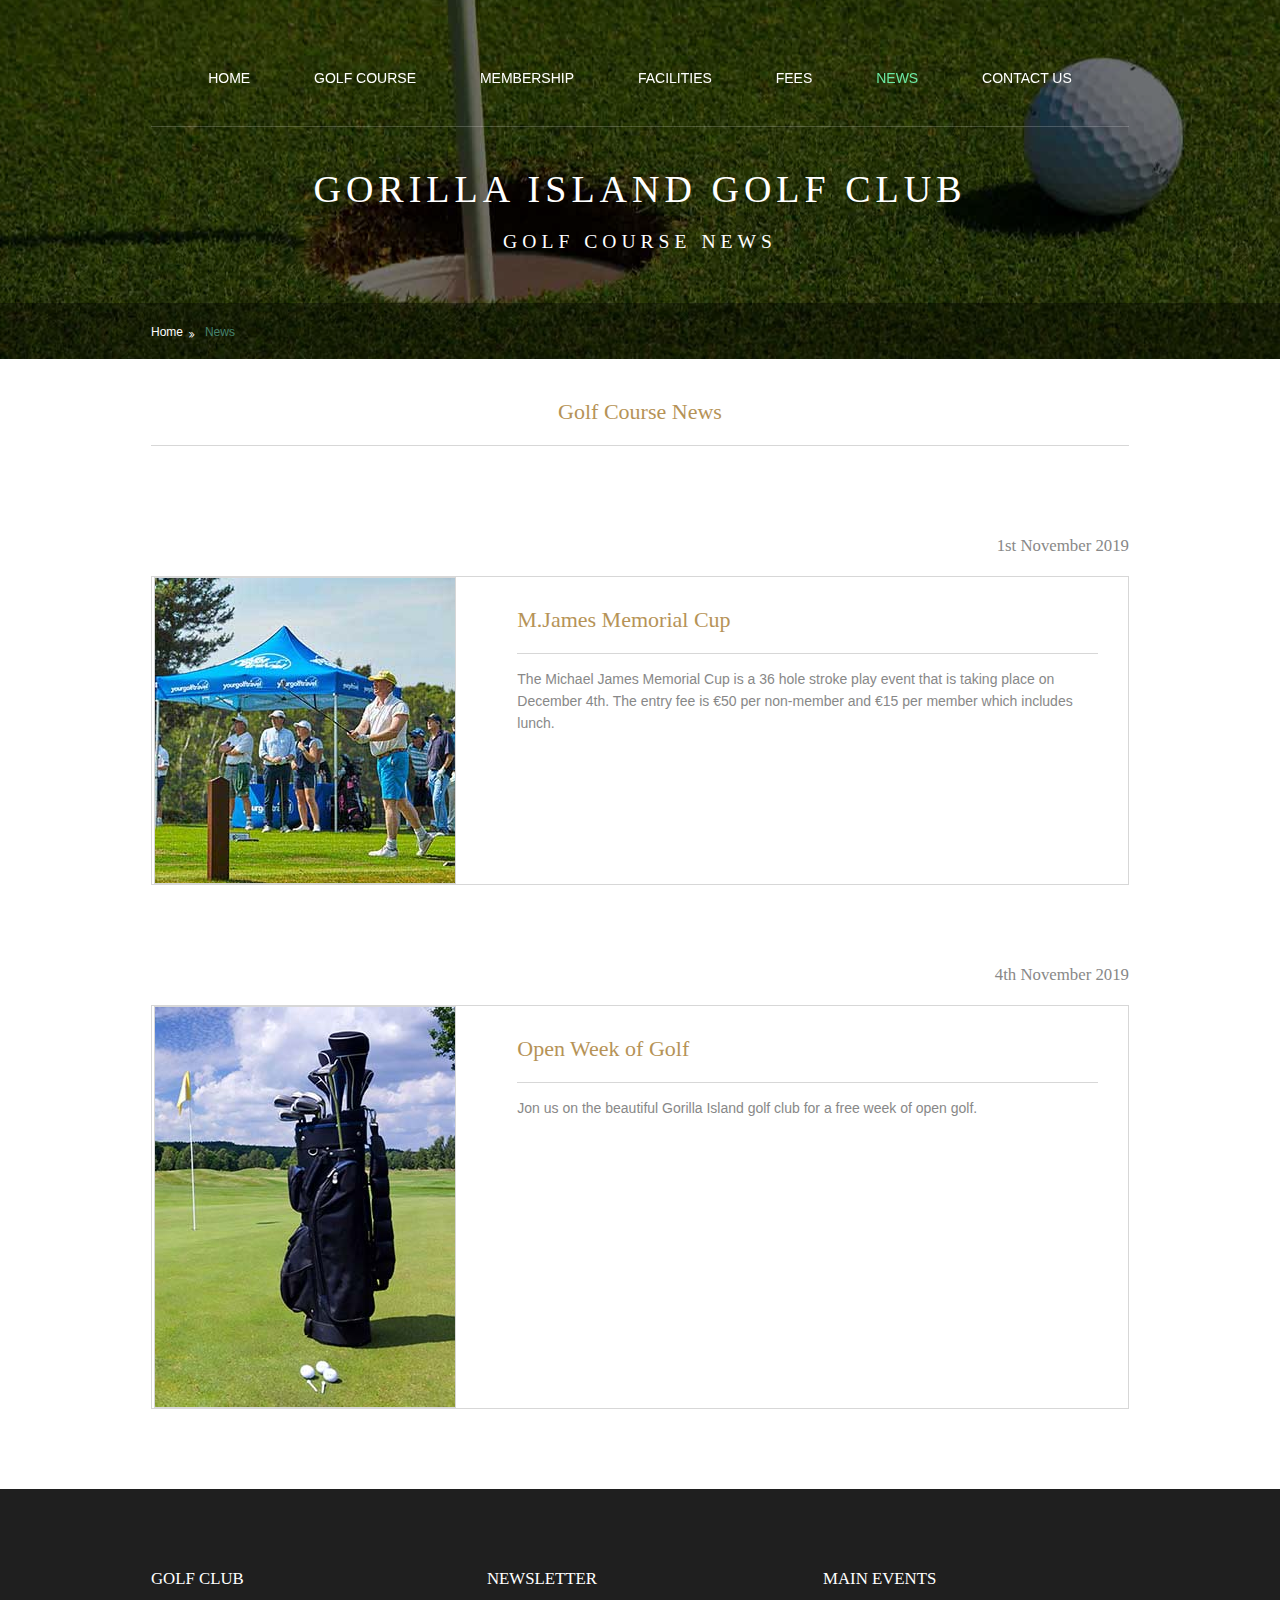
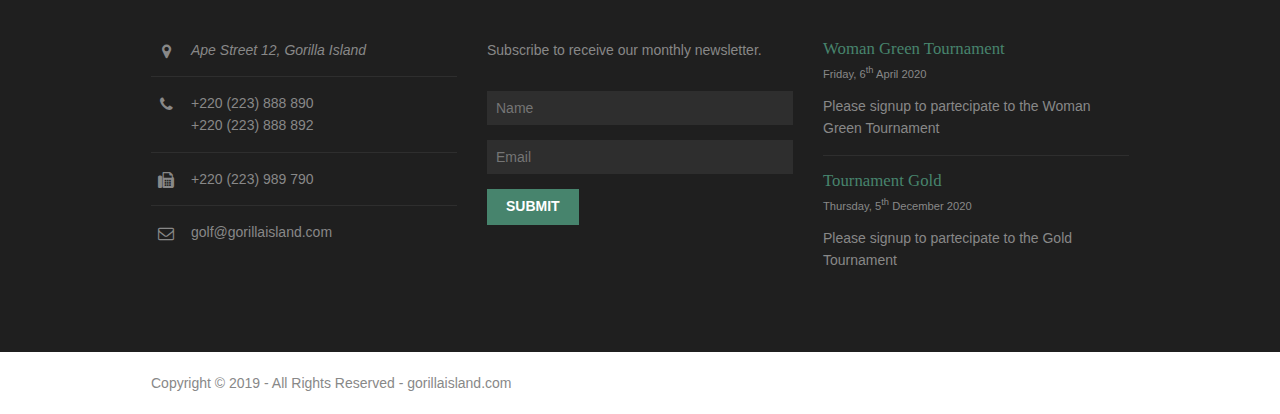
<file: news/index.html>
<!DOCTYPE html>
<html lang="en">
    <head>
        <title>Gorilla Island Golf Club - News</title>
        <meta charset="utf-8" />
        <meta http-equiv="Content-Type" content="text/html; charset=utf-8" />
        <link rel="icon" type="image/png" sizes="32x32" href="../images/favicon/favicon-32x32.png" />
        <link rel="icon" type="image/png" sizes="96x96" href="../images/favicon/favicon-96x96.png" />
        <link rel="icon" type="image/png" sizes="16x16" href="../images/favicon/favicon-16x16.png" />
        <meta name="robots" content="index, follow" />
        <meta name="theme-color" content="#47846d" />
        <meta name="description" content="Gorilla Island golf course, news" />
        <meta name="viewport" content="width=device-width, initial-scale=1.0, maximum-scale=1.0, user-scalable=no" />
        <meta name="description" content="Gorilla Island golf course, news, golf course, golf tournaments, driving range, pga tour, titleist, callaway, ping, taylormade" />
        <link href="../styles/layout.css" rel="stylesheet" type="text/css" media="all" />
        <link href="../styles/jquery.modal.min.css" rel="stylesheet" type="text/css" media="all" />
    </head>
    <body id="top">
        <div class="bgded" style="background:url('../images/backgrounds/golf_bkg_1.jpg') center center;">
            <div class="wrapper overlay">
                <header id="header" class="hoc clear">
                    <nav id="main-nav" class="clear">
                        <input class="menu-btn" type="checkbox" id="menu-btn" />
                        <label class="menu-icon" for="menu-btn">
                            <span class="navicon"></span>
                        </label>
                        <ul class="menu">
                            <li><a href="/">Home</a></li>
                            <li><a href="/golf-course">Golf Course</a></li>
                            <li><a href="/membership">Membership</a></li>
                            <li><a href="/facilities">Facilities</a></li>
                            <li><a href="/fees">Fees</a></li>
                            <li class="active"><a href="/news">News</a></li>
                            <li><a href="/contact-us">Contact Us</a></li>
                        </ul>
                    </nav>
                    <div id="logo">
                        <h1>
                            <a href="/">Gorilla Island Golf Club</a>
                            <p>Golf Course News</p>
                        </h1>
                    </div>
                </header>
            </div>
            <div class="wrapper row1">
                <div id="breadcrumb" class="hoc clear">
                    <ul>
                        <li><a href="/">Home</a></li>
                        <li><a href="/news">News</a></li>
                    </ul>
                </div>
            </div>
        </div>
        <div class="wrapper row3">
            <main class="hoc container clear">
                <div class="center btmspace-50">
                    <h1 class="gold">Golf Course News</h1>
                    <hr />
                </div>
                <div class="wrapper row3">
                    <section class="hoc container clear">
                        <div class="right">
                            <h2 class="font-x1">1st November 2019</h2>
                        </div>
                        <article class="wrapper borderedbox">
                            <div class="group ">
                                <div class="one_third first center">
                                    <img class="borderedbox" src="../images/golf_n_1.jpg" alt="golf news" />
                                </div>
                                <div class="two_third">
                                    <div class="inspace-30">
                                        <h6 class="heading gold">M.James Memorial Cup</h6>
                                        <hr/ >

                                        <p>
                                            The Michael James Memorial Cup is a 36 hole stroke play event that is taking place on December
                                            4th. The entry fee is €50 per non-member and €15 per member which includes lunch.
                                        </p>
                                    </div>
                                </div>
                            </div>
                        </article>
                    </section>
                    <section class="hoc container clear">
                        <div class="right">
                            <h2 class="font-x1">4th November 2019</h2>
                        </div>
                        <article class="wrapper borderedbox">
                            <div class="group ">
                                <div class="one_third first center">
                                    <img class="borderedbox" src="../images/golf_8.jpg" alt="golf news" />
                                </div>
                                <div class="two_third">
                                    <div class="inspace-30">
                                        <h6 class="heading gold">Open Week of Golf</h6>
                                        <hr/ >

                                        <p>
                                            Jon us on the beautiful Gorilla Island golf club for a free week of open golf.
                                        </p>
                                    </div>
                                </div>
                            </div>
                        </article>
                    </section>
                </div>
            </main>
        </div>

        <div class="wrapper row4">
            <footer id="footer" class="hoc clear">
                <div class="one_third first">
                    <h6 class="title">Golf Club</h6>
                    <ul class="nospace linklist contact">
                        <li>
                            <i class="fa fa-map-marker"></i>
                            <address>
                                Ape Street 12, Gorilla Island
                            </address>
                        </li>
                        <li>
                            <i class="fa fa-phone"></i> +220 (223) 888 890<br />
                            +220 (223) 888 892
                        </li>
                        <li><i class="fa fa-fax"></i> +220 (223) 989 790</li>
                        <li>
                            <i class="fa fa-envelope-o"></i>
                            golf@gorillaisland.com
                        </li>
                    </ul>
                </div>

                <div class="one_third">
                    <h6 class="title">newsletter</h6>
                    <p class="btmspace-30">
                        Subscribe to receive our monthly newsletter.
                    </p>
                    <form id="newsletterForm" novalidate="novalidate" action method="GET">
                        <fieldset>
                            <legend>Newsletter:</legend>
                            <input class="btmspace-15" type="text" name="name" value=""  placeholder="Name" required  />
                            <input class="btmspace-15" type="email"  name="email" value="" placeholder="Email" required />
                            <button type="submit" value="submit">Submit</button>
                        </fieldset>
                    </form>
                </div>
                <div class="one_third">
                    <h6 class="title">Main Events</h6>
                    <ul class="nospace linklist">
                        <li>
                            <article>
                                <h2 class="nospace font-x1">
                                    <a href="/news">Woman Green Tournament </a>
                                </h2>
                                <time class="font-xs block btmspace-10" datetime="2020-04-06">Friday, 6<sup>th</sup> April 2020</time>
                                <p class="nospace">
                                    Please signup to partecipate to the Woman Green Tournament
                                </p>
                            </article>
                        </li>
                        <li>
                            <article>
                                <h2 class="nospace font-x1">
                                    <a href="/news">Tournament Gold</a>
                                </h2>
                                <time class="font-xs block btmspace-10" datetime="2020-04-05">Thursday, 5<sup>th</sup> December 2020</time>
                                <p class="nospace">
                                    Please signup to partecipate to the Gold Tournament
                                </p>
                            </article>
                        </li>
                    </ul>
                </div>
            </footer>
        </div>
        <div class="wrapper row5">
            <div id="copyright" class="hoc clear">
                <p class="fl_left">
                    Copyright &copy; 2019 - All Rights Reserved -
                    <a href="#">gorillaisland.com</a>
                </p>
            </div>
        </div>
        <div class="modal center" id="newsletter-modal">
            <div class="stack">
                <h2>Hi <span id="newsletterName"></span>, thanks for subscribing to our newsletter!</h2>
                <a id="modal-close" href="#" class="btn btn-primary" rel="modal:close">Close</a>
            </div>
        </div>        
        <a id="backtotop" href="#top"><i class="fa fa-chevron-up"></i></a>
        <!-- JAVASCRIPTS -->
        <script src="../scripts/jquery.min.js"></script>
        <script src="../scripts/jquery.modal.min.js"></script>
        <script src="../scripts/jquery.validate.min.js"></script>
        <script src="../scripts/newsletter.js"></script>
        <script src="../scripts/jquery.backtotop.js"></script>
    </body>
</html>
</file>
<file: styles/layout.css>
@charset "utf-8";
@import url("fontawesome-4.5.0.min.css");
@import url("main.css");

/*  Header ---- */
.headerOverlay {
    z-index: 100;
}

#header {
    padding: 10px 0 20px 0;
    position: relative;
    z-index: 100 !important;
}

#header #logo {
    text-align: center;
    margin: 0;
    padding: 0;
    line-height: 1;
}
#header #logo h1 {
    font-size: 26px;
    letter-spacing: 5px;
    text-transform: uppercase;
}

#header #logo p {
    font-size: 1.4rem;
}

/* ----- Menu ----- */
#main-nav {
    margin-bottom: 40px;
    border-bottom: 1px solid;
}
.menu {
    top: 0px;
    left: 0px;
    width: 250px;
    position: fixed;
    border-bottom-right-radius: 25px;
    background-color: rgba(25, 25, 25, 0.97);
    padding: 55px 22px 22px 22px;
    color: #999;
    /* transform settings */
    text-transform: uppercase;
    -moz-transform: translate3d(-250px, 0, 0);
    -webkit-transform: translate3d(-250px, 0, 0);
    transform: translate3d(-250px, 0, 0);
    /* transition settings */
    transition: transform 0.4s ease-in-out;
}

#main-nav form * {
    transition: none !important;
}
.menu li {
    display: block;
    position: relative;
    margin: 0 0 0 7px;
    padding: 0;
}
.menu li a {
    display: block;
    padding: 20px 0;
}
/* ---- Menu Icon ----- */
#main-nav .menu-icon {
    cursor: pointer;
    display: inline-block;
    padding: 22px 0 22px 0px;
}

#main-nav .menu-icon .navicon {
    background: #fff;
    display: block;
    height: 2px;
    position: relative;
    z-index: 200;
    transition: background 0.2s ease-out;
    width: 25px;
}

#main-nav .menu-icon .navicon:before,
#main-nav .menu-icon .navicon:after {
    background: #fff;
    content: "";
    display: block;
    height: 100%;
    position: absolute;
    transition: all 0.2s ease-out;
    width: 100%;
}

#main-nav .menu-icon .navicon:before {
    top: 7px;
}

#main-nav .menu-icon .navicon:after {
    top: -7px;
}

/* menu btn */
#main-nav .menu-btn {
    display: none;
}
#main-nav .menu-btn:checked ~ .menu {
    -moz-transform: translate3d(0px, 0, 0);
    -webkit-transform: translate3d(0px, 0, 0);
    transform: translate3d(0, 0, 0);
    transition-delay: 0s;
}

#main-nav .menu-btn:checked ~ .menu-icon .navicon {
    background: transparent;
    position: fixed;
}

#main-nav .menu-btn:checked ~ .menu-icon .navicon:before {
    transform: rotate(-45deg);
    background: #868686;
}

#main-nav .menu-btn:checked ~ .menu-icon .navicon:after {
    transform: rotate(45deg);
    background: #868686;
}

#main-nav .menu-btn:checked ~ .menu-icon:not(.steps) .navicon:before,
#main-nav .menu-btn:checked ~ .menu-icon:not(.steps) .navicon:after {
    top: 0;
}

@media (min-width: 768px) {
    #header {
        padding: 30px 0;
    }

    #header #logo h1 {
        font-size: 38px;
    }
    #main-nav {
        text-align: center;
    }
    #main-nav li {
        display: inline-block;
    }
    #main-nav li a {
        padding: 20px 10px;
    }
    #main-nav .menu-icon {
        display: none;
    }
    .menu {
        width: 100%;
        position: relative;
        background-color: transparent;
        padding: 0;
        color: #fff;
        -moz-transform: translate3d(0px, 0, 0);
        -webkit-transform: translate3d(0px, 0, 0);
        transform: translate3d(0px, 0, 0);
        transition: none;
    }
}

/* Page  */
#pageintro {
    padding: 120px 0;
    text-align: center;
}

#pageintro article {
    display: block;
    max-width: 60%;
    margin: 0 auto;
}
#pageintro article .introtxt {
    margin: 0 0 50px 0;
    padding: 30px;
    border-radius: 20px;
}
#pageintro article .heading {
    margin-bottom: 30px;
    font-size: 36px;
}
#pageintro article p:last-of-type {
    margin-bottom: 0;
}

/* Content - */
.container {
    padding: 40px 0;
}

/* 4 Blocks */
.blocks li {
    padding: 50px 0;
    text-align: center;
}
.blocks li .btn {
    margin-bottom: 30px;
}

/* Elements */
.elements li:last-child {
    margin-bottom: 0;
} /* Used for mobile devices when elements stack */
.elements article {
    display: inline-block;
    width: 100%;
    max-width: 320px;
    height: 100%;
}
.elements .txtwrap {
    padding: 20px;
    border-top: 5px solid;
    text-align: center;
}
.elements .txtwrap .heading {
    margin-bottom: 0;
}
.elements .txtwrap time {
    display: block;
    font-size: 0.8rem;
    margin-bottom: 10px;
}
.elements .txtwrap p {
    margin: 0 0 15px 0;
}
.elements .txtwrap p:last-child {
    margin-bottom: 0;
}

/* Sidebar */
.sidebar .sdb_holder {
    margin-bottom: 50px;
}
.sidebar .sdb_holder:last-child {
    margin-bottom: 0;
}

input[type="text"],
input[type="email"],
input[type="tel"],
textarea {
    display: block;
    width: 100%;
    margin-bottom: 15px;
    padding: 15px 20px;
    border: 2px solid #dfdfdf;
    font-size: 14px;
    color: #757575;
}

form input.error,
form label.error {
    color: rgb(229, 24, 58);
}

form label.error {
    font-size: 0.8em;
    height: 30px;
    padding-top: 2px;
}

form textarea.error,
form input.error {
    border-color: rgba(229, 24, 58, 0.5);
    margin-bottom: 0;
}

form textarea.error::placeholder,
form input.error::placeholder {
    color: rgb(229, 24, 58);
}

/* Testimonials- */
#testimonials li:last-child {
    margin-bottom: 0;
}
#testimonials li div {
    position: relative;
    min-height: 120px;
    padding: 20px 20px 20px 120px;
    border-radius: 15px;
}
#testimonials li img {
    position: absolute;
    left: 20px;
}
#testimonials li span {
    margin-bottom: 5px;
}
#testimonials li span strong {
    margin-bottom: 5px;
}
#testimonials li span em {
    font-size: 0.8rem;
}
#testimonials li blockquote {
    display: block;
    position: relative;
    width: 100%;
    margin: 0;
    padding: 0;
}

/* Logos- */
#logos {
    padding: 30px 0;
}
#logos li {
    float: left;
    width: 16%;
    margin-left: 5%;
}
#logos li:first-child {
    margin-left: 0;
}
#logos li img {
    border-radius: 4px;
}

/* Footer- */
#footer {
    padding: 80px 0;
}

#footer .title {
    margin: 0 0 50px 0;
    padding: 0;
    font-size: 1.2rem;
    text-transform: uppercase;
}

#footer .linklist li {
    display: block;
    margin-bottom: 15px;
    padding: 0 0 15px 0;
    border-bottom: 1px solid;
}
#footer .linklist li:last-child {
    margin: 0;
    padding: 0;
    border: none;
}
#footer .linklist li::before,
#footer .linklist li::after {
    display: table;
    content: "";
}
#footer .linklist li,
#footer .linklist li::after {
    clear: both;
}

#footer .contact.linklist li,
#footer .contact.linklist li:last-child {
    position: relative;
    padding-left: 40px;
}
#footer .contact li * {
    margin: 0;
    padding: 0;
    line-height: 1.6;
}
#footer .contact li i {
    display: block;
    position: absolute;
    top: 0;
    left: 0;
    width: 30px;
    font-size: 16px;
    text-align: center;
}

#footer input,
#footer button {
    border: 1px solid;
}
#footer input {
    display: block;
    width: 100%;
    padding: 8px;
}
#footer button {
    padding: 8px 18px 10px;
    text-transform: uppercase;
    font-weight: 700;
    cursor: pointer;
}

/* Copyright- */
#copyright {
    padding: 20px 0;
}
#copyright * {
    margin: 0;
    padding: 0;
}

/* Navigation- */
nav ul,
nav ol {
    margin: 0;
    padding: 0;
    list-style: none;
}

#main-nav,
#breadcrumb,
.sidebar nav {
    line-height: normal;
}
#main-nav .drop::after,
#main-nav li li .drop::after,
#breadcrumb li a::after,
.sidebar nav a::after {
    position: absolute;
    font-family: "FontAwesome";
    font-size: 10px;
    line-height: 10px;
}

/* Breadcrumb */
#breadcrumb {
    padding: 20px 0 20px;
}
#breadcrumb ul {
    margin: 0;
    padding: 0;
    list-style: none;
}
#breadcrumb li {
    display: inline-block;
    margin: 0 6px 0 0;
    padding: 0;
}
#breadcrumb li a {
    display: block;
    position: relative;
    margin: 0;
    padding: 0 12px 0 0;
    font-size: 12px;
}
#breadcrumb li a::after {
    top: 5px;
    right: 0;
    content: "\f101";
}
#breadcrumb li:last-child a {
    margin: 0;
    padding: 0;
}
#breadcrumb li:last-child a::after {
    display: none;
}

/* Back to Top */
#backtotop {
    z-index: 999;
    display: inline-block;
    position: fixed;
    visibility: hidden;
    bottom: 20px;
    right: 20px;
    width: 36px;
    height: 36px;
    line-height: 36px;
    font-size: 16px;
    text-align: center;
    opacity: 0.2;
}
#backtotop i {
    display: block;
    width: 100%;
    height: 100%;
    line-height: inherit;
}
#backtotop.visible {
    visibility: visible;
    opacity: 0.5;
}
#backtotop:hover {
    opacity: 1;
}

/* Tables- */
table,
th,
td {
    border: 1px solid;
    border-collapse: collapse;
    vertical-align: top;
}
table,
th {
    table-layout: auto;
}
table {
    width: 100%;
    margin-bottom: 15px;
}
th,
td {
    padding: 5px 8px;
}
td {
    border-width: 0 1px;
}

/* Gallery- */
#gallery {
    display: block;
    width: 100%;
    margin-bottom: 50px;
}
#gallery figure figcaption {
    display: block;
    width: 100%;
    clear: both;
}
#gallery li {
    margin-bottom: 30px;
}

/* Colours- */
body {
    color: #888888;
    background-color: #ffffff;
}
a {
    color: #47846d;
}
a:active,
a:focus {
    background: transparent;
} /* IE10 + 11 Bugfix - prevents grey background */
hr,
.borderedbox {
    border-color: #d7d7d7;
}
label span {
    color: #ff0000;
    background-color: inherit;
}
input:focus,
textarea:focus,
*:required:focus {
    border-color: #47846d;
}
.overlay {
    color: #ffffff;
    background-color: inherit;
}
.overlay::after {
    color: inherit;
    background-color: rgba(0, 0, 0, 0.55);
}

.btn,
.btn.inverse:hover {
    color: #ffffff;
    background-color: #47846d;
    border-color: #47846d;
}
.btn:hover,
.btn.inverse {
    color: inherit;
    background-color: transparent;
    border-color: inherit;
}

/* Rows */
.row1,
.row1 a {
    color: #ffffff;
    background-color: rgba(0, 0, 0, 0.72);
}
.row2,
.row2 a {
    color: #ffffff;
    background-color: transparent;
}
.row3 {
    color: #888888;
    background-color: #ffffff;
}
.row4 {
    color: #888888;
    background-color: #1f1f1f;
}
.row5,
.row5 a {
    color: #888888;
    background-color: #ffffff;
}

.coloured {
    color: #ffffff;
    background-color: #47846d;
}
.coloured-dark {
    color: #ffffff;
    background: rgb(21, 60, 45);
    background: linear-gradient(90deg, rgb(18, 51, 38) 0%, rgba(21, 60, 45, 1) 65%, rgb(24, 85, 62) 100%);
}

/* Header */
#header #logo a {
    color: inherit;
}

/* Page Intro */
#pageintro article {
    color: #ffffff;
}
#pageintro article .introtxt {
    color: #000000;
    background-color: rgba(255, 255, 255, 0.75);
}

/* Content Area */
.blocks .overlay:hover {
    color: #000000;
}
.blocks .overlay:hover::after {
    color: inherit;
    background-color: rgba(255, 255, 255, 0.75);
}

.elements article {
    box-shadow: 0px 2px 5px rgba(0, 0, 0, 0.1);
}
.elements .txtwrap {
    border-color: #47846d;
}

/* Testimonials */
#testimonials li div {
    color: #000000;
    background-color: rgba(255, 255, 255, 0.75);
}
#testimonials li div:hover {
    color: #ffffff;
    background-color: #47846d;
}

/* Footer */
#footer .title {
    color: #ffffff;
}
#footer .linklist li {
    border-color: #2e2e2e;
}
#footer input,
#footer button {
    border-color: transparent;
}
#footer input {
    color: #ffffff;
    background-color: #2e2e2e;
}
#footer input:focus {
    border-color: #47846d;
}
#footer button {
    color: #ffffff;
    background-color: #47846d;
}

/* Navigation */
#main-nav {
    border-color: rgba(255, 255, 255, 0.2);
}
#main-nav li a {
    color: inherit;
}
#main-nav .active a,
#main-nav a:hover,
#main-nav li:hover > a {
    color: #6beaa4;
    background-color: inherit;
}
#main-nav li li a,
#main-nav .active li a {
    color: #ffffff;
    background-color: rgba(0, 0, 0, 0.6);
    border-color: rgba(0, 0, 0, 0.6);
}
#main-nav li li:hover > a,
#main-nav .active .active > a {
    color: #ffffff;
    background-color: #47846d;
}
#main-nav form select {
    color: #ffffff;
    background-color: #1f1f1f;
    border-color: #000000;
}

#breadcrumb a {
    color: inherit;
    background-color: inherit;
}
#breadcrumb li:last-child a {
    color: #47846d;
}

#backtotop {
    color: #ffffff;
    background-color: #47846d;
}

/* Media Queries- */
@-ms-viewport {
    width: device-width;
}

@media screen and (min-width: 978px) {
    .hoc {
        max-width: 978px;
    }
    .menu li {
        margin: 20px;
    }
}

/* Mobile Devices- */
@media screen and (max-width: 900px) {
    .hoc {
        max-width: 90%;
    }

    #copyright p:first-of-type {
        margin-bottom: 10px;
    }
}

@media screen and (max-width: 750px) {
    .imgl,
    .imgr {
        display: inline-block;
        float: none;
        margin: 0 0 10px 0;
    }
    .fl_left,
    .fl_right {
        display: block;
        float: none;
    }
    .one_half,
    .one_third,
    .two_third,
    .one_quarter,
    .two_quarter,
    .three_quarter {
        display: block;
        float: none;
        width: auto;
        margin: 0 0 30px 0;
        padding: 0;
    }

    #pageintro article {
        max-width: 90%;
    }

    #footer {
        padding-bottom: 50px;
    } /* Not neccessary - just looks better */
}
</file>
